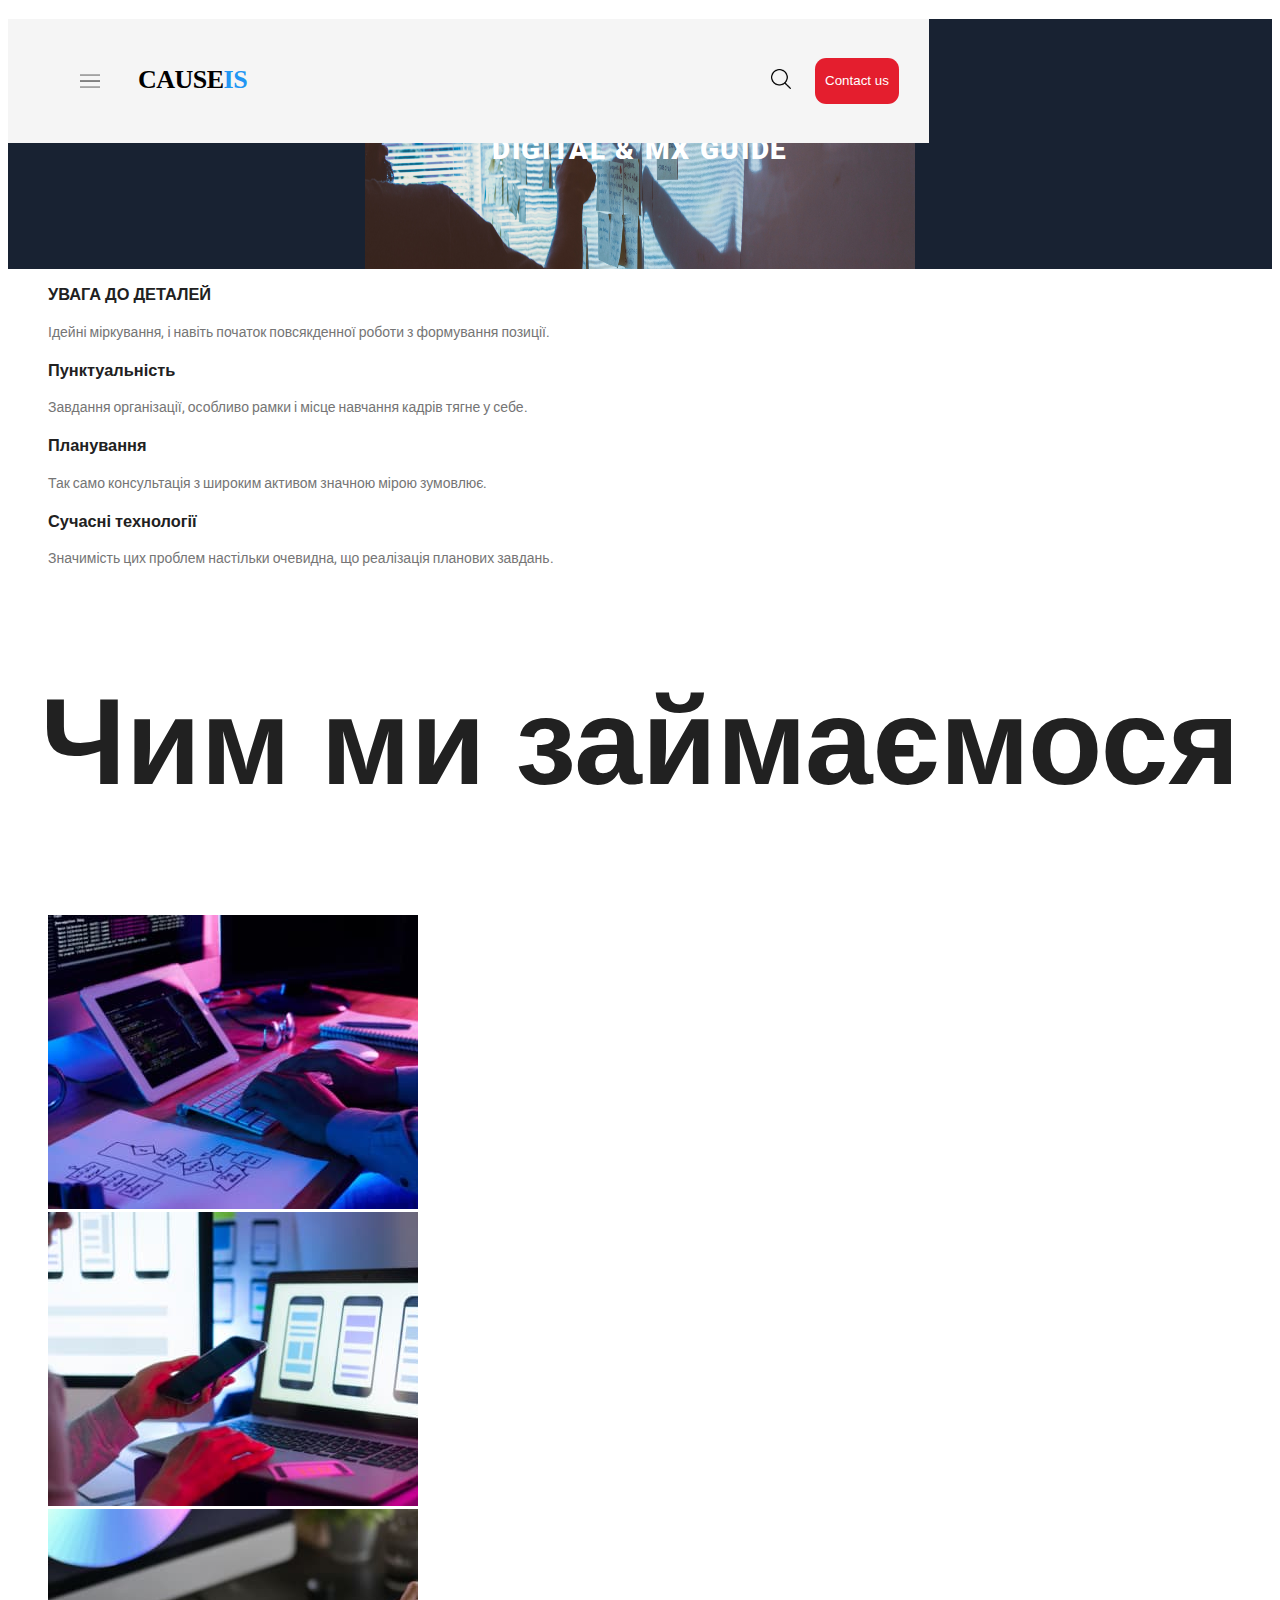
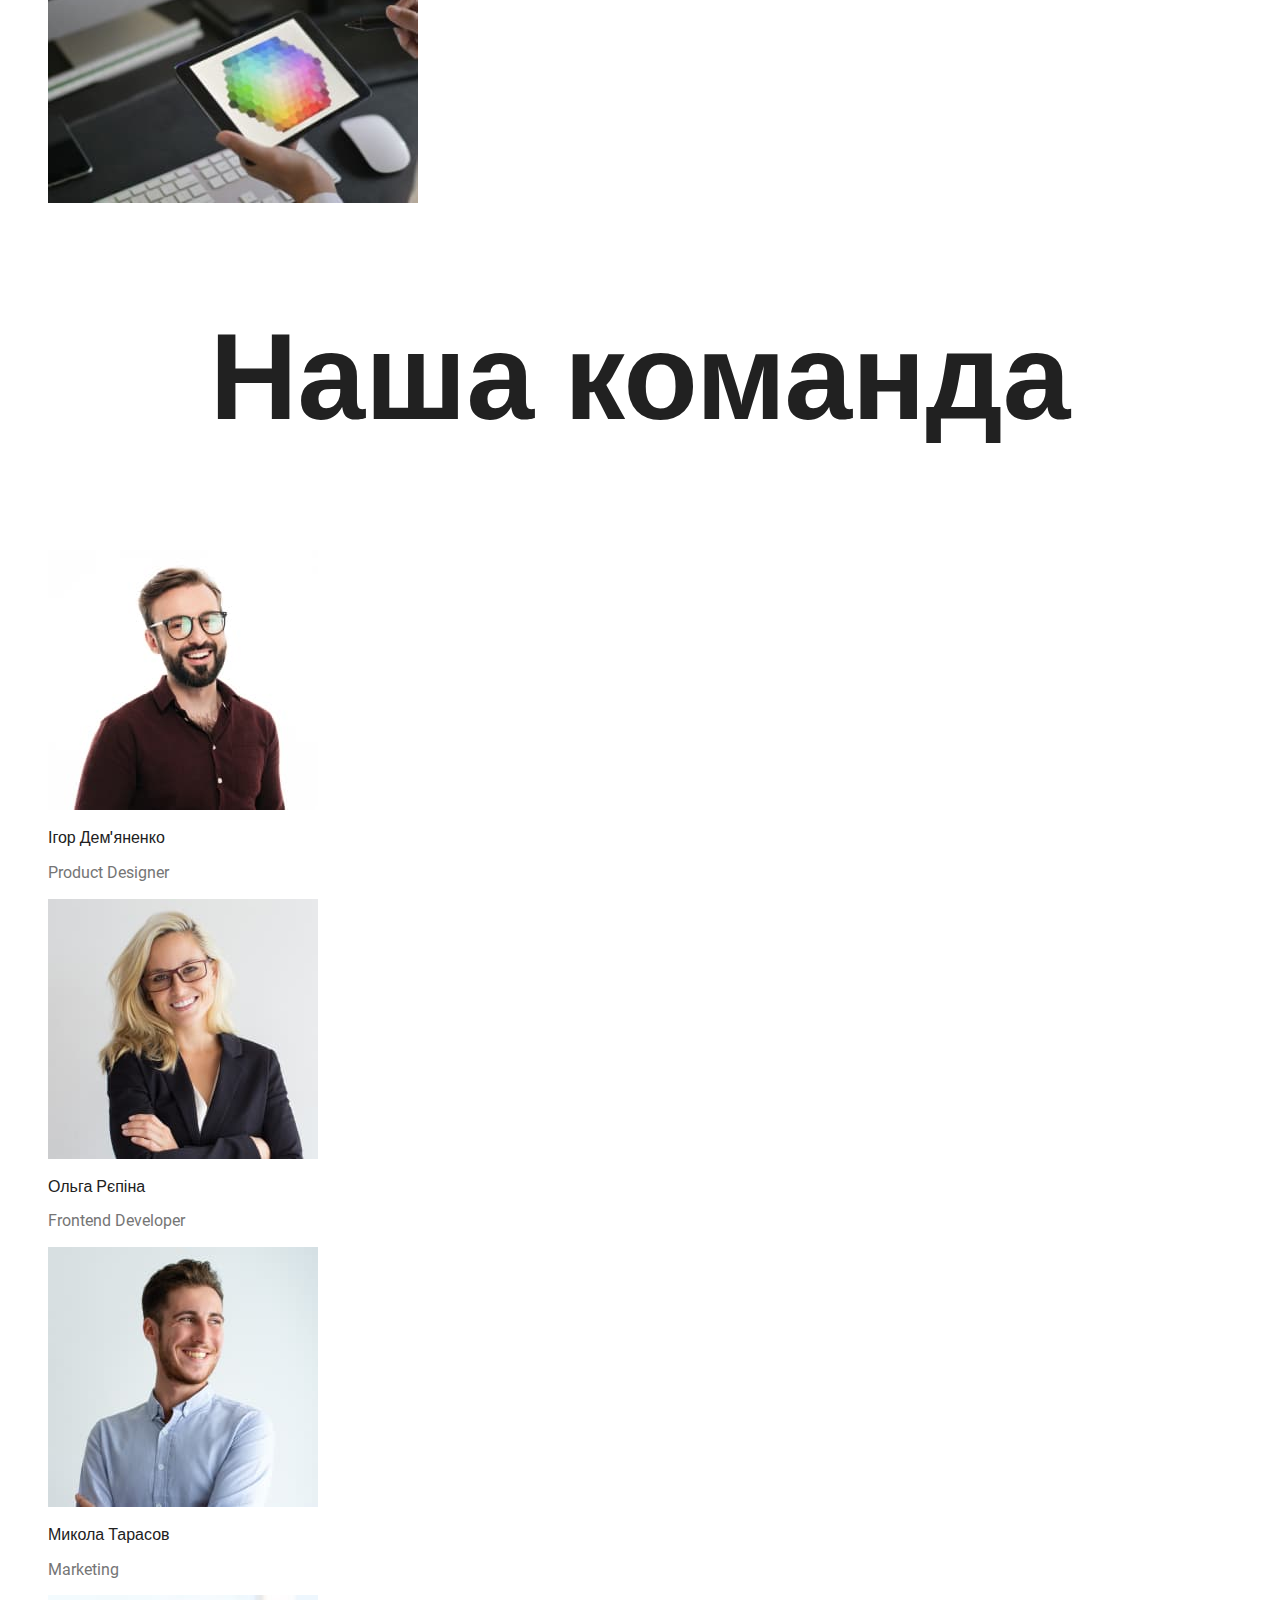
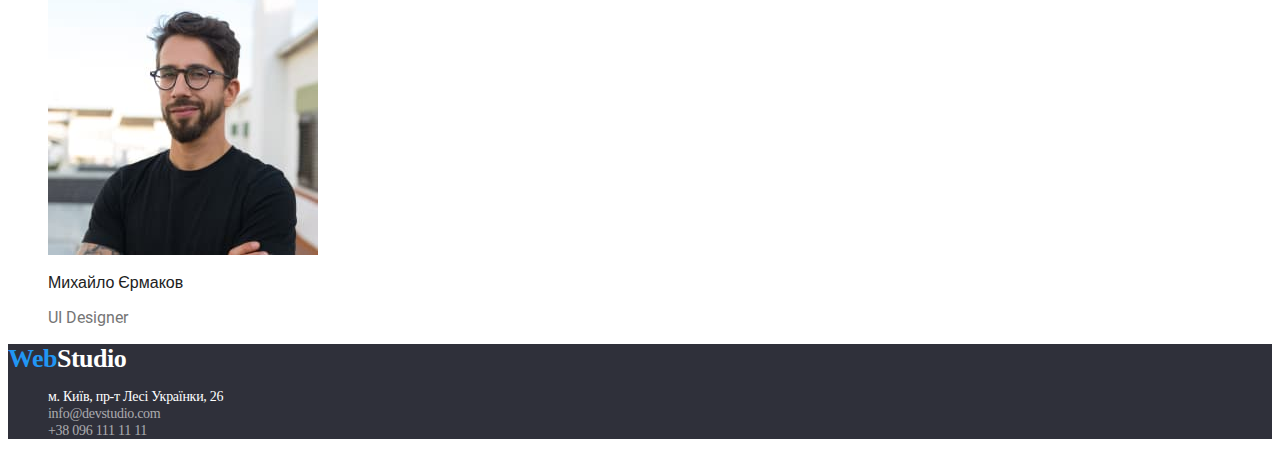
<file: index.html>
<!DOCTYPE html>
<html lang="en">
  <head>
    <meta charset="UTF-8" />
    <meta name="viewport" content="width=device-width, initial-scale=1.0" />
    <link rel="preconnect" href="https://fonts.googleapis.com" />
    <link rel="preconnect" href="https://fonts.gstatic.com" crossorigin />
    <!-- <link href="https://fonts.googleapis.com/css2?family=Raleway:wght@700&family=Roboto:wght@400;500;700;900&display=swap"
      rel="stylesheet"/> -->
    <link rel="stylesheet" href="./css/styles.css" />
    <script src="/javascript/javascript.js"></script>
    <title>WebStudio</title>
  </head>
  <body>
    <header>
      <nav>
        
        <ul>
          <li><a class="header-menu-icon" href="./index.html"><img src="/images/menu-icon.png" height="20px" width="20px"></a>
          </li>
          <li> <a class="header-logo" href="./index.html">CAUSE<span class="accent">IS</span></a></li>
          
          <li><a class="header-search" href="./portfolio.html"><img height="20px" width="20px" src="/images/search-interface-symbol.png"></a></li>
          <li><button class="header-button" type="button">Contact us</button></li>
        </ul>
    </nav>
    </header>
    <main>
      <section class="hero-section">
        <h1 class="hero-title">Digital & MX Guide</h1>
        
      </section>
      <section>
        <h2 hidden>Наші переваги</h2>
        <ul>
          <li>
            <h3 class="benefit-title">Увага до деталей</h3>
            <p class="benefit-text">
              Ідейні міркування, і навіть початок повсякденної роботи з
              формування позиції.
            </p>
          </li>
          <li>
            <h3>Пунктуальність</h3>
            <p class="benefit-text">
              Завдання організації, особливо рамки і місце навчання кадрів тягне
              у себе.
            </p>
          </li>
          <li>
            <h3>Планування</h3>
            <p class="benefit-text">
              Так само консультація з широким активом значною мірою зумовлює.
            </p>
          </li>
          <li>
            <h3>Сучасні технології</h3>
            <p class="benefit-text">
              Значимість цих проблем настільки очевидна, що реалізація планових
              завдань.
            </p>
          </li>
        </ul>
      </section>
      <section>
        <h2 class="section-title">Чим ми займаємося</h2>
        <ul>
          <li><img src="./images/coding.jpg" alt="Кодінг" /></li>
          <li><img src="./images/testing.jpg" alt="Тестінг" /></li>
          <li><img src="./images/design.jpg" alt="Дизайн" /></li>
        </ul>
      </section>
      <section>
        <h2 class="section-title">Наша команда</h2>
        <ul>
          <li>
            <img
              src="./images/ihor.jpg"
              alt="Ігор Дем'яненко"
              width="270"
              height="260"
            />
            <h3 class="person-name" >Ігор Дем'яненко</h3>
            <p class="person-job">Product Designer</p>
          </li>
          <li>
            <img
              src="./images/olga.jpg"
              alt="Ольга Рєпіна"
              width="270"
              height="260"
            />
            <h3 class="person-name">Ольга Рєпіна</h3>
            <p class="person-job">Frontend Developer</p>
          </li>
          <li>
            <img
              src="./images/max.jpg"
              alt="Микола Тарасов"
              width="270"
              height="260"
            />
            <h3 class="person-name">Микола Тарасов</h3>
            <p class="person-job">Marketing</p>
          </li>
          <li>
            <img
              src="./images/michal.jpg"
              alt="Михайло Єрмаков"
              width="270"
              height="260"
            />
            <h3 class="person-name">Михайло Єрмаков</h3>
            <p class="person-job">UI Designer</p>
          </li>
        </ul>
      </section>
    </main>
    <footer>
      <a class="footer-logo" href="./index.html"><span class="accent">Web</span>Studio</a>
      <adress>
        <ul>
          <li>
            <a class="adress-link"
              href="https://www.google.com/maps/place/%D0%B1%D1%83%D0%BB%D1%8C%D0%B2%D0%B0%D1%80+%D0%9B%D0%B5%D1%81%D1%96+%D0%A3%D0%BA%D1%80%D0%B0%D1%97%D0%BD%D0%BA%D0%B8,+26,+%D0%9A%D0%B8%D1%97%D0%B2,+%D0%A3%D0%BA%D1%80%D0%B0%D0%B8%D0%BD%D0%B0,+02000/data=!4m2!3m1!1s0x40d4cf0e033ecbe9:0x57a4dffefec77da0?sa=X&ved=2ahUKEwjTk7_gx5mAAxUboGMGHaESApgQ8gF6BAgPEAA&ved=2ahUKEwjTk7_gx5mAAxUboGMGHaESApgQ8gF6BAgSEAI"
              target="_blank">м. Київ, пр-т Лесі Українки, 26</a>
          </li>
          <li>
            <a class="footer-link"
              href="mailto:info@devstudio.com"
              target="_blank">info@devstudio.com</a>
          </li>
          <li>
            <a class="footer-link" href="tel:+380961111111" target="_blank">+38 096 111 11 11</a>
          </li>
        </ul>
      </adress>
    </footer>
  </body>
</html>
</file>
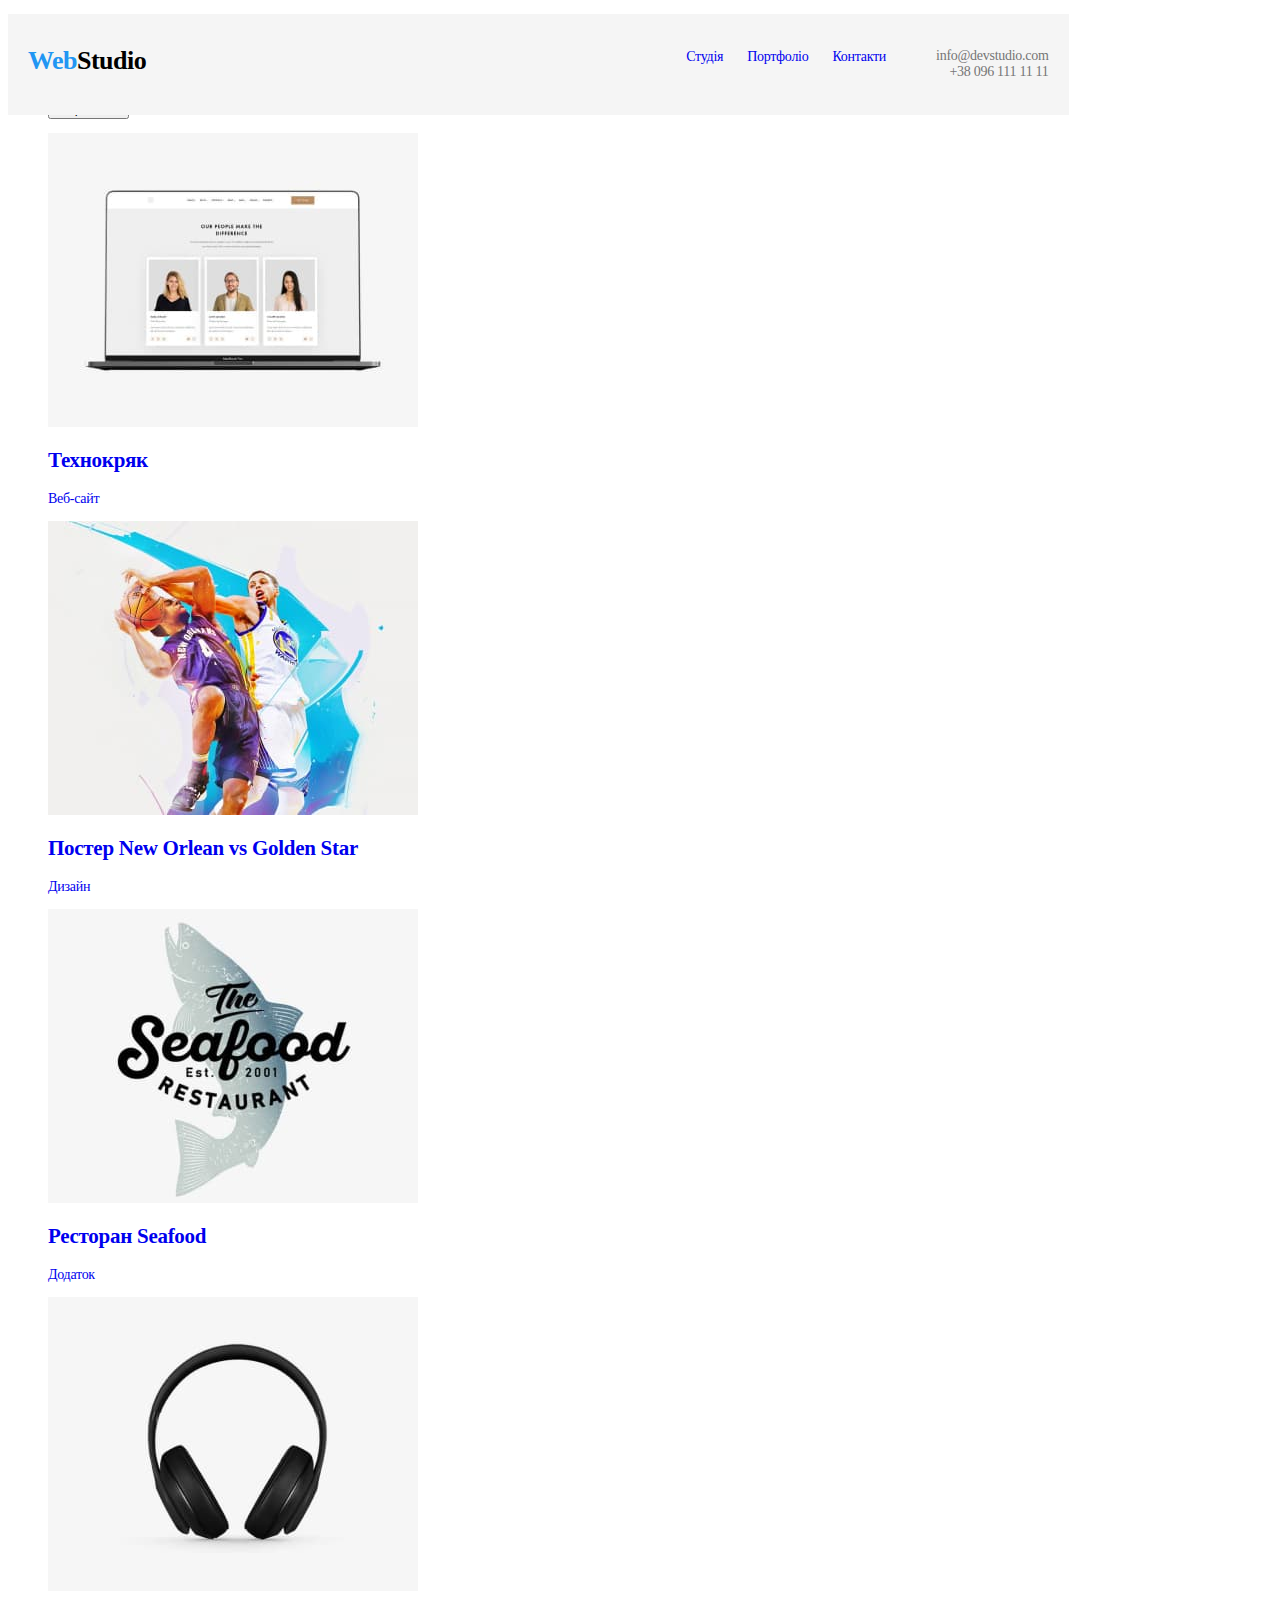
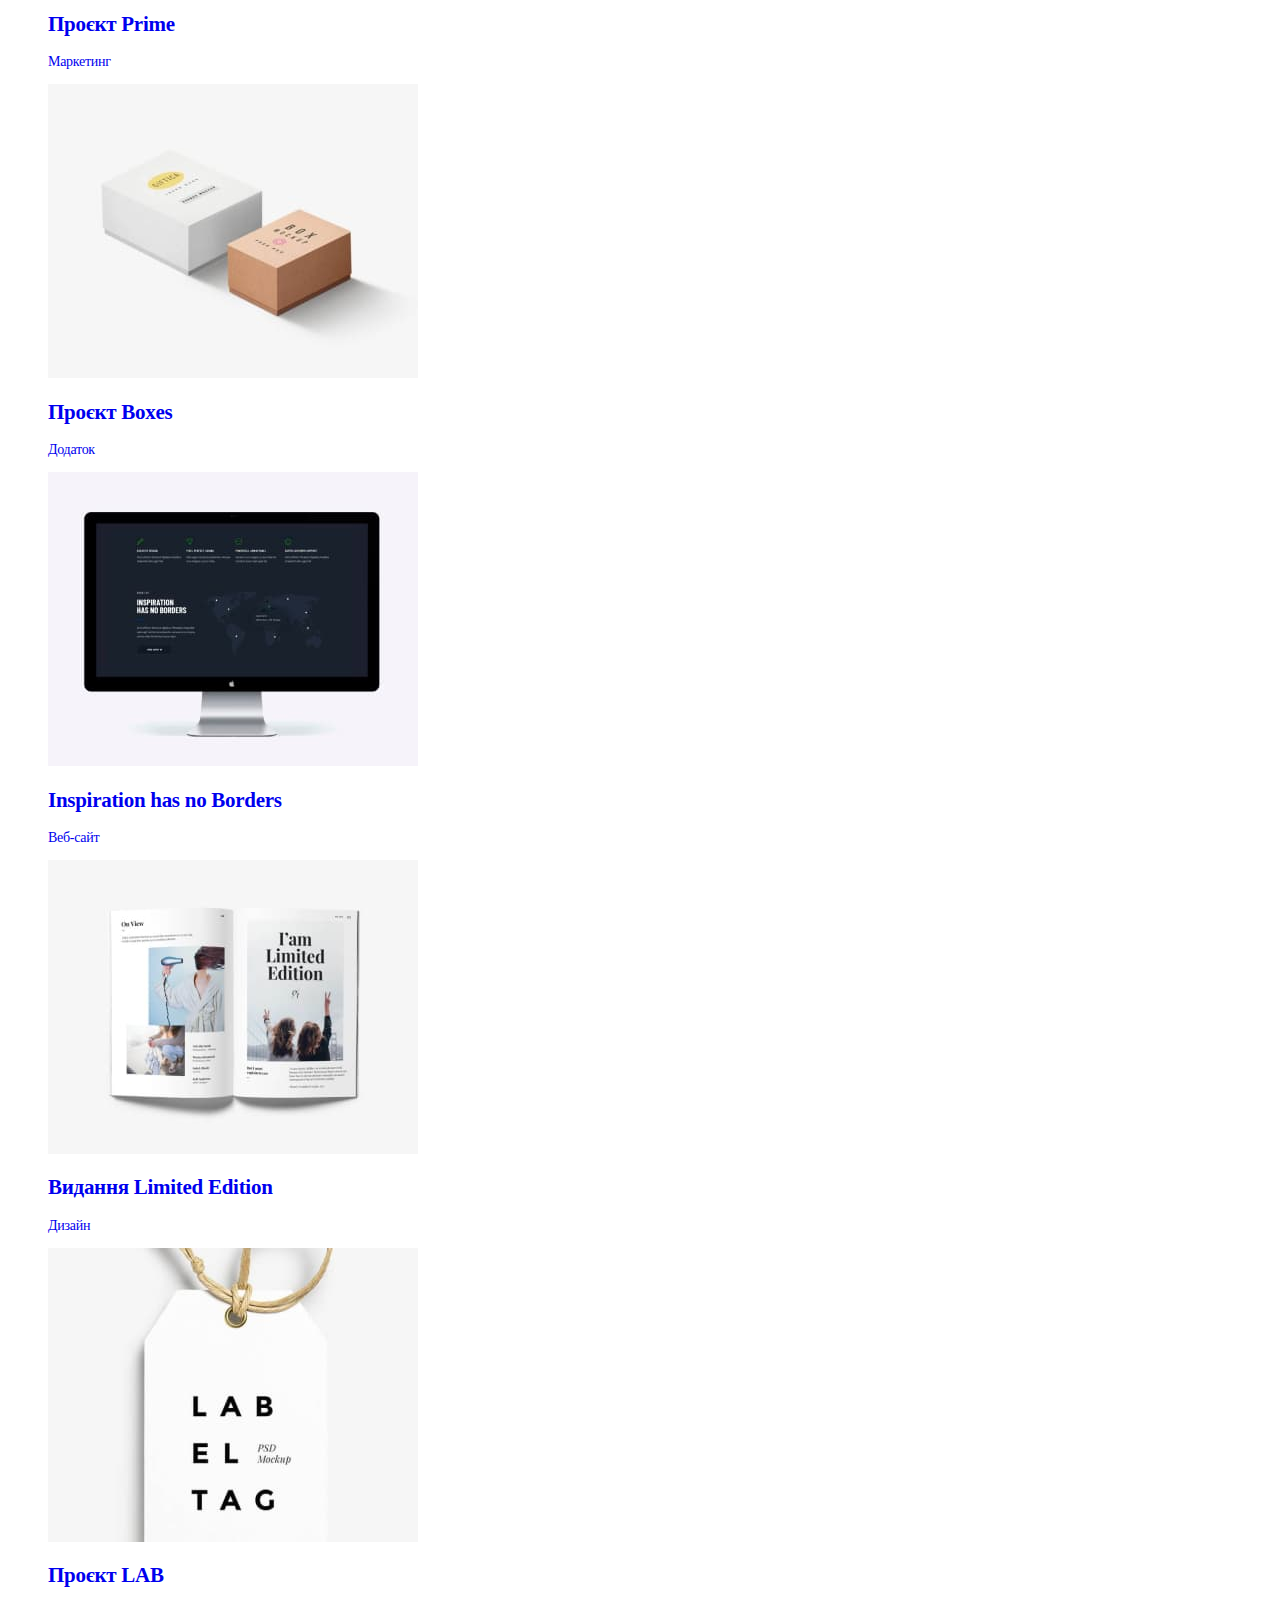
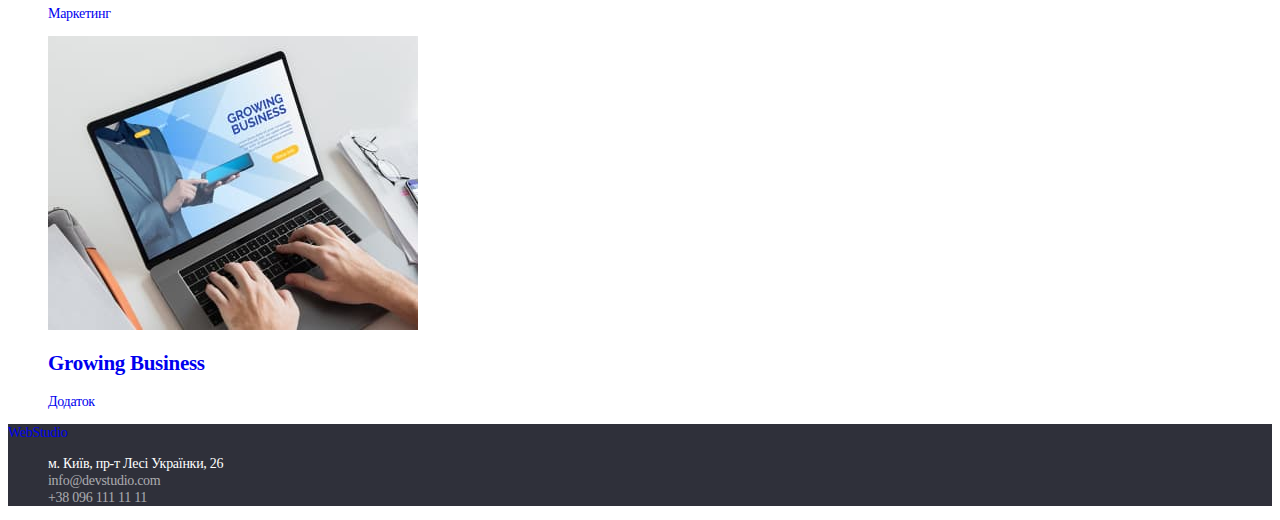
<file: portfolio.html>
<!DOCTYPE html>
<html lang="uk">
  <head>
    <meta charset="UTF-8" />
    <meta name="viewport" content="width=device-width, initial-scale=1.0" />
    <link rel="preconnect" href="https://fonts.googleapis.com" />
    <link rel="preconnect" href="https://fonts.gstatic.com" crossorigin />
    <!-- <link
      href="https://fonts.googleapis.com/css2?family=Raleway:wght@700&family=Roboto:wght@400;500;700;900&display=swap"
      rel="stylesheet"
    /> -->
    <link rel="stylesheet" href="./css/styles.css" />
    <title>WebStudio Portfolio</title>
  </head>
  <body>
    <header>
      <nav>
        <a class="header-logo" href="./index.html"><span class="accent">Web</span>Studio</a>
        <ul>
          <li><a class="header-link" href="#">Студія</a></li>
          <li><a class="header-link" href="./portfolio.html">Портфоліо</a></li>
          <li><a class="header-link" href="#">Контакти</a></li>
        </ul>
      </nav>
      <ul>
        <li>
          <a class="contacts-link" href="mailto:info@devstudio.com" target="_blank">info@devstudio.com</a>
        </li>
        <li>
          <a class="contacts-link" href="tel:+380961111111" target="_blank">+38 096 111 11 11</a>
        </li>
      </ul>
    </header>
    <main>
      <section>
        <h1 hidden>Наші роботи</h1>
        <ul>
          <li><button type="button">Усі</button></li>
          <li><button type="button">Веб-сайти</button></li>
          <li><button type="button">Додатки</button></li>
          <li><button type="button">Дизайн</button></li>
          <li><button type="button">Маркетинг</button></li>
        </ul>
        <ul>
          <li>
            <a href="#">
              <img
                src=" ./images/technokryak.jpg"
                alt="Веб-сайт 'Технокряк'"
                width="370"
                height="294"
              />
              <h2>Технокряк</h2>
              <p>Веб-сайт</p>
            </a>
          </li>
          <li>
            <a href="#">
              <img
                src=" ./images/neworlan.jpg"
                alt="Дизайн 'Постер New Orlean vs Golden Star'"
                width="370"
                height="294"
              />
              <h2>Постер New Orlean vs Golden Star</h2>
              <p>Дизайн</p>
            </a>
          </li>
          <li>
            <a href="#">
              <img
                src=" ./images/seafood.jpg"
                alt="Додаток 'Ресторан Seafood'"
                width="370"
                height="294"
              />
              <h2>Ресторан Seafood</h2>
              <p>Додаток</p>
            </a>
          </li>
          <li>
            <a href="#">
              <img
                src=" ./images/prime.jpg"
                alt="Маркетинг 'Проєкт Prime'"
                width="370"
                height="294"
              />
              <h2>Проєкт Prime</h2>
              <p>Маркетинг</p>
            </a>
          </li>
          <li>
            <a href="#">
              <img
                src=" ./images/boxes.jpg"
                alt="Додаток 'Проєкт Boxes'"
                width="370"
                height="294"
              />
              <h2>Проєкт Boxes</h2>
              <p>Додаток</p>
            </a>
          </li>
          <li>
            <a href="#">
              <img
                src=" ./images/inspiration.jpg"
                alt="Веб-сайт 'Inspiration has no Borders'"
                width="370"
                height="294"
              />
              <h2>Inspiration has no Borders</h2>
              <p>Веб-сайт</p>
            </a>
          </li>
          <li>
            <a href="#">
              <img
                src=" ./images/limitededition.jpg"
                alt="Дизайн 'Видання Limited Edition'"
                width="370"
                height="294"
              />
              <h2>Видання Limited Edition</h2>
              <p>Дизайн</p>
            </a>
          </li>
          <li>
            <a href="#">
              <img
                src=" ./images/lab.jpg"
                alt="Маркетинг 'Проєкт LAB'"
                width="370"
                height="294"
              />
              <h2>Проєкт LAB</h2>
              <p>Маркетинг</p>
            </a>
          </li>
          <li>
            <a href="#">
              <img
                src=" ./images/growingbusiness.jpg"
                alt="Додаток 'Growing Business'"
                width="370"
                height="294"
              />
              <h2>Growing Business</h2>
              <p>Додаток</p>
            </a>
          </li>
        </ul>
      </section>
    </main>
    <footer>
      <a href="./index.html"><span>Web</span>Studio</a>
      <adress>
        <ul>
          <li>
            <a class="adress-link"
              href="https://www.google.com/maps/place/%D0%B1%D1%83%D0%BB%D1%8C%D0%B2%D0%B0%D1%80+%D0%9B%D0%B5%D1%81%D1%96+%D0%A3%D0%BA%D1%80%D0%B0%D1%97%D0%BD%D0%BA%D0%B8,+26,+%D0%9A%D0%B8%D1%97%D0%B2,+%D0%A3%D0%BA%D1%80%D0%B0%D0%B8%D0%BD%D0%B0,+02000/data=!4m2!3m1!1s0x40d4cf0e033ecbe9:0x57a4dffefec77da0?sa=X&ved=2ahUKEwjTk7_gx5mAAxUboGMGHaESApgQ8gF6BAgPEAA&ved=2ahUKEwjTk7_gx5mAAxUboGMGHaESApgQ8gF6BAgSEAI"
              target="_blank">м. Київ, пр-т Лесі Українки, 26</a>
          </li>
          <li>
            <a class="footer-link"
              href="mailto:info@devstudio.com"
              target="_blank">info@devstudio.com</a>
          </li>
          <li>
            <a class="footer-link" href="tel:+380961111111" target="_blank">+38 096 111 11 11</a>
          </li>
        </ul>
      </adress>
    </footer>
  </body>
</html>
</file>
<file: css/styles.css>
/* raleway-700 - latin */
@font-face {
    font-display: swap; /* Check https://developer.mozilla.org/en-US/docs/Web/CSS/@font-face/font-display for other options. */
    font-family: 'Raleway';
    font-style: normal;
    font-weight: 700;
    src: url('../fonts/raleway-v28-latin-700.woff2') format('woff2'); /* Chrome 36+, Opera 23+, Firefox 39+, Safari 12+, iOS 10+ */
  }
  /* roboto-regular - latin */
@font-face {
    font-display: swap; /* Check https://developer.mozilla.org/en-US/docs/Web/CSS/@font-face/font-display for other options. */
    font-family: 'Roboto';
    font-style: normal;
    font-weight: 400;
    src: url('../fonts/roboto-v30-latin-regular.woff2') format('woff2'); /* Chrome 36+, Opera 23+, Firefox 39+, Safari 12+, iOS 10+ */
  }
  /* roboto-500 - latin */
  @font-face {
    font-display: swap; /* Check https://developer.mozilla.org/en-US/docs/Web/CSS/@font-face/font-display for other options. */
    font-family: 'Roboto';
    font-style: normal;
    font-weight: 500;
    src: url('../fonts/roboto-v30-latin-500.woff2') format('woff2'); /* Chrome 36+, Opera 23+, Firefox 39+, Safari 12+, iOS 10+ */
  }
  /* roboto-700 - latin */
  @font-face {
    font-display: swap; /* Check https://developer.mozilla.org/en-US/docs/Web/CSS/@font-face/font-display for other options. */
    font-family: 'Roboto';
    font-style: normal;
    font-weight: 700;
    src: url('../fonts/roboto-v30-latin-700.woff2') format('woff2'); /* Chrome 36+, Opera 23+, Firefox 39+, Safari 12+, iOS 10+ */
  }
  /* roboto-900 - latin */
  @font-face {
    font-display: swap; /* Check https://developer.mozilla.org/en-US/docs/Web/CSS/@font-face/font-display for other options. */
    font-family: 'Roboto';
    font-style: normal;
    font-weight: 900;
    src: url('../fonts/roboto-v30-latin-900.woff2') format('woff2'); /* Chrome 36+, Opera 23+, Firefox 39+, Safari 12+, iOS 10+ */
  }

:root{
    --color-navy: #182232;
    --color-red: #e41e2e;
    --color-grey: #f5f6f8;
    --border-radius: 0.7rem;
    --row-padding: 6.5rem;
    --row-margin: -6.5rem;
    
    --color-primary:#212121;
    --color-brand:#2196F3;
    --color-secondary:#757575;
    --color-light:#fff;
    --color-bg-dark:#2F303A;
    --color-logo: #000;
}
body{
    color: var(--color-primary);
    font-weight: 400;
    font-size: 14px;
    font-family: 'Roboto', sans-serif;
}
header {
    position: fixed;
    display: flex;
    justify-content:right;
    padding: 20px;
    background-color: #f5f5f5; /* Add your desired background color */
  }
a{
    text-decoration: none;
    font-family: 'museo-sans' !important;
    letter-spacing: -0.02em;
}
ul{
    list-style-type: none;
}
button{
    cursor:pointer;
}
p{
    font-style: normal;
}
/* Header */
.header-menu-icon{
  
    display:flex;
    padding-left: 12px;
    padding-right: 14px;
    
    
    color:var(--color-logo);
    
}
.header-logo{
    padding-top: 12px;
    padding-bottom: 14px;
    display:flex;
    padding-right: 500px;
    
    float: left;
    font-family: 'Raleway', sans-serif;
    font-weight: 700;
    font-size: 26px;
    line-height: 1.17;
    color:var(--color-logo);
    
}
.header-logo .accent{
    color: var(--color-brand);
}
.header-search{
    color:var(--color-primary);
    font-weight: 500;
    line-height: 1.17; /*==16.41px/14px */
}
nav ul {
    display: flex;
   
    list-style: none;
    gap: 24px;
    margin-right: 10px;
    
    align-items: center;
  }

  
.contacts-link {
    float: right;
    display:flex;
    gap: 22;
    font-weight: 500;
    line-height: 1.17;
    color: var(--color-secondary);
}

.contacts-link:hover {
    color: var(--color-brand);
}
.header-button{
    display: block; /* Make the button a block-level element */
    border-width: 0;
    margin-right: 0;
    padding: 10px 10px;
    font-weight: 300;
    line-height: 2;
    text-decoration: none;
    text-align:center;
    transition: 0.2s ease;
    border-radius: var(--border-radius);
    color: var(--color-light);
    background-color: var(--color-red);
    white-space: nowrap;
}
/* Hero section */
.hero-section{
    height: 250px;
    background-image: url(/images/planner.jpg);
    background-repeat: no-repeat;
    background-size: 550px 550px;
    background-position: 50%;
    background-color: var(--color-navy);
}
.hero-title{
    letter-spacing: 0.06em;
    font-weight: 900;
    line-height: 1.36;
    color: var(--color-light);
    text-align:center;
    text-transform: uppercase;
    padding-top: 112.5px;
}
.hero-button{
    display: block; /* Make the button a block-level element */
    margin: auto auto;
    font-weight: 700;
    line-height: 1.875;
    text-align:center;
    color: var(--color-light);
    background-color: var(--color-brand);
}
.section-title{
    font-size: 7.6rem;
    font-weight: 700;
    line-height: 1.17;
    text-align: center;
    
}
/* Benefits section */
.benefit-title{
    font-weight: 700;
    text-transform: uppercase;
}
.benefit-text{
    font-size: 14px;
    line-height: 1.7;
    color:var(--color-secondary);
}
/* Team section */
.person-name{
    font-size: 16px;
    line-height: 1.17;
    font-weight: 500;
    
}
.person-job{
    font-size: 16px;
    line-height: 1.17;
    color: var(--color-secondary);
}
/* Footer */
.footer-logo{
    font-family: 'Raleway', sans-serif;
    font-weight: 700;
    font-size: 26px;
    line-height: 1.17;
    color:var(--color-light);
}
.footer-logo .accent{
    color: var(--color-brand);
}
.adress-link{
    color: var(--color-light);

}
.footer-link{
    color: #FFFFFF99;
    /* transperancy 60% */
}
footer{
    background-color:  var(--color-bg-dark);
}
</file>
